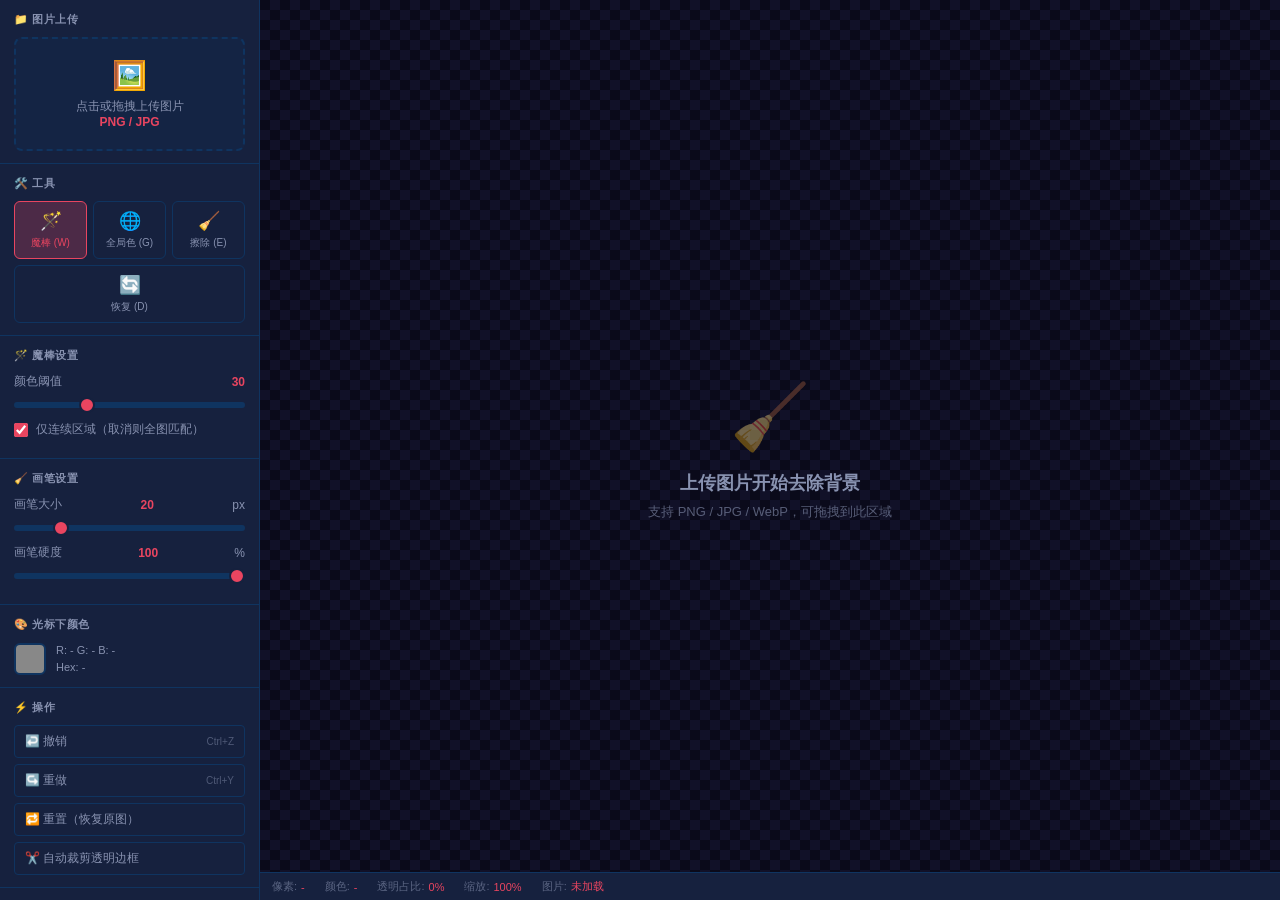
<file: tools/bg-remover-tool.html>
<!DOCTYPE html>
<html lang="zh-CN">
<head>
<meta charset="UTF-8">
<meta name="viewport" content="width=device-width, initial-scale=1.0">
<title>背景去除工具</title>
<style>
/* ========== 全局重置与深色主题 ========== */
*, *::before, *::after { margin: 0; padding: 0; box-sizing: border-box; }
html, body { width: 100%; height: 100%; overflow: hidden; font-family: -apple-system, BlinkMacSystemFont, 'Segoe UI', Roboto, sans-serif; background: #1a1a2e; color: #e0e0e0; font-size: 13px; user-select: none; }

/* ========== 主布局 ========== */
.app { display: flex; width: 100%; height: 100%; }

/* ========== 左侧工具栏 ========== */
.sidebar {
  width: 260px; min-width: 260px; height: 100%;
  background: #16213e; border-right: 1px solid #0f3460;
  display: flex; flex-direction: column; overflow-y: auto;
  scrollbar-width: thin; scrollbar-color: #0f3460 transparent;
}
.sidebar::-webkit-scrollbar { width: 4px; }
.sidebar::-webkit-scrollbar-thumb { background: #0f3460; border-radius: 2px; }

.sidebar-section { padding: 12px 14px; border-bottom: 1px solid #0f3460; }
.sidebar-section h3 {
  font-size: 11px; font-weight: 600; text-transform: uppercase;
  color: #8892b0; margin-bottom: 10px; letter-spacing: 0.5px;
}

/* 上传区域 */
.upload-area {
  border: 2px dashed #0f3460; border-radius: 8px; padding: 20px 12px;
  text-align: center; cursor: pointer; transition: all 0.2s;
  background: rgba(15, 52, 96, 0.2);
}
.upload-area:hover, .upload-area.drag-over {
  border-color: #e94560; background: rgba(233, 69, 96, 0.1);
}
.upload-area .icon { font-size: 28px; margin-bottom: 6px; }
.upload-area .text { font-size: 12px; color: #8892b0; }
.upload-area .text strong { color: #e94560; }
#fileInput { display: none; }

/* 工具模式按钮 */
.tool-buttons { display: flex; gap: 6px; flex-wrap: wrap; }
.tool-btn {
  flex: 1; min-width: 70px; padding: 8px 6px; border: 1px solid #0f3460;
  background: transparent; color: #8892b0; border-radius: 6px;
  cursor: pointer; font-size: 12px; text-align: center; transition: all 0.15s;
  display: flex; flex-direction: column; align-items: center; gap: 4px;
}
.tool-btn .icon { font-size: 18px; }
.tool-btn .label { font-size: 10px; }
.tool-btn:hover { border-color: #e94560; color: #e0e0e0; }
.tool-btn.active { border-color: #e94560; background: rgba(233, 69, 96, 0.25); color: #e94560; }

/* 滑块 */
.slider-group { margin-bottom: 10px; }
.slider-group label {
  display: flex; justify-content: space-between; align-items: center;
  font-size: 12px; color: #8892b0; margin-bottom: 6px;
}
.slider-group label .val { color: #e94560; font-weight: 600; }
.slider-group input[type="range"] {
  -webkit-appearance: none; width: 100%; height: 6px; border-radius: 3px;
  background: #0f3460; outline: none;
}
.slider-group input[type="range"]::-webkit-slider-thumb {
  -webkit-appearance: none; width: 16px; height: 16px; border-radius: 50%;
  background: #e94560; cursor: pointer; border: 2px solid #16213e;
}

/* 复选框 */
.checkbox-group {
  display: flex; align-items: center; gap: 8px; margin-bottom: 8px;
  font-size: 12px; color: #8892b0; cursor: pointer;
}
.checkbox-group input[type="checkbox"] {
  accent-color: #e94560; width: 14px; height: 14px; cursor: pointer;
}

/* 操作按钮 */
.action-buttons { display: flex; flex-direction: column; gap: 6px; }
.action-btn {
  width: 100%; padding: 7px 10px; border: 1px solid #0f3460;
  background: transparent; color: #8892b0; border-radius: 4px;
  cursor: pointer; font-size: 12px; text-align: left; transition: all 0.15s;
  display: flex; align-items: center; gap: 8px;
}
.action-btn:hover { border-color: #e94560; color: #e0e0e0; background: rgba(233, 69, 96, 0.1); }
.action-btn .shortcut { margin-left: auto; font-size: 10px; opacity: 0.5; }

/* 颜色预览 */
.color-preview {
  display: flex; align-items: center; gap: 10px; margin-top: 8px;
}
.color-swatch {
  width: 32px; height: 32px; border-radius: 6px; border: 2px solid #0f3460;
  background: #888; flex-shrink: 0;
}
.color-info { font-size: 11px; color: #8892b0; line-height: 1.5; }

/* 导出按钮 */
.export-btn {
  width: 100%; padding: 10px; border: none; border-radius: 6px;
  background: #e94560; color: #fff; font-size: 13px; font-weight: 600;
  cursor: pointer; transition: all 0.2s; letter-spacing: 0.3px;
}
.export-btn:hover { background: #d63651; transform: translateY(-1px); box-shadow: 0 4px 12px rgba(233, 69, 96, 0.3); }
.export-btn:disabled { opacity: 0.4; cursor: not-allowed; transform: none; box-shadow: none; }

/* 缩放控制 */
.zoom-controls { display: flex; align-items: center; gap: 6px; }
.zoom-display { flex: 1; text-align: center; font-size: 12px; color: #e94560; font-weight: 600; }
.zoom-btn {
  padding: 4px 10px; border: 1px solid #0f3460; background: transparent;
  color: #8892b0; border-radius: 4px; cursor: pointer; font-size: 11px; transition: all 0.15s;
}
.zoom-btn:hover { border-color: #e94560; color: #e0e0e0; }

/* ========== 中间画布区域 ========== */
.canvas-container {
  flex: 1; position: relative; overflow: hidden;
  background: #0a0a1a;
}
.canvas-container .checker-bg {
  position: absolute; top: 0; left: 0; right: 0; bottom: 0;
  background-image:
    linear-gradient(45deg, #111128 25%, transparent 25%),
    linear-gradient(-45deg, #111128 25%, transparent 25%),
    linear-gradient(45deg, transparent 75%, #111128 75%),
    linear-gradient(-45deg, transparent 75%, #111128 75%);
  background-size: 20px 20px;
  background-position: 0 0, 0 10px, 10px -10px, -10px 0px;
}
.canvas-wrapper {
  position: absolute; top: 0; left: 0;
  transform-origin: 0 0;
}
.canvas-wrapper canvas {
  position: absolute; top: 0; left: 0;
  image-rendering: pixelated;
}

/* 欢迎占位 */
.welcome-overlay {
  position: absolute; top: 0; left: 0; right: 0; bottom: 0;
  display: flex; flex-direction: column; align-items: center; justify-content: center;
  color: #8892b0; pointer-events: none; z-index: 10;
}
.welcome-overlay.hidden { display: none; }
.welcome-overlay .icon { font-size: 64px; margin-bottom: 16px; opacity: 0.4; }
.welcome-overlay .title { font-size: 18px; font-weight: 600; margin-bottom: 8px; }
.welcome-overlay .desc { font-size: 13px; opacity: 0.6; }

/* 光标 */
.canvas-container.tool-wand { cursor: url('data:image/svg+xml;utf8,<svg xmlns="http://www.w3.org/2000/svg" width="24" height="24"><path d="M3 21L10 14M10 14L8 12L12 8L14 10M10 14L12 12" stroke="%23e94560" stroke-width="2" fill="none"/><circle cx="18" cy="6" r="2" fill="%23ffcc00" stroke="%23e94560"/><line x1="18" y1="1" x2="18" y2="3" stroke="%23ffcc00" stroke-width="1.5"/><line x1="18" y1="9" x2="18" y2="11" stroke="%23ffcc00" stroke-width="1.5"/><line x1="13" y1="6" x2="15" y2="6" stroke="%23ffcc00" stroke-width="1.5"/><line x1="21" y1="6" x2="23" y2="6" stroke="%23ffcc00" stroke-width="1.5"/></svg>') 3 21, crosshair; }
.canvas-container.tool-wand-global { cursor: url('data:image/svg+xml;utf8,<svg xmlns="http://www.w3.org/2000/svg" width="24" height="24"><path d="M3 21L10 14M10 14L8 12L12 8L14 10M10 14L12 12" stroke="%2364b5f6" stroke-width="2" fill="none"/><circle cx="18" cy="6" r="3" fill="none" stroke="%2364b5f6" stroke-width="1.5"/><circle cx="18" cy="6" r="1" fill="%2364b5f6"/></svg>') 3 21, crosshair; }
.canvas-container.tool-eraser { cursor: url('data:image/svg+xml;utf8,<svg xmlns="http://www.w3.org/2000/svg" width="24" height="24"><rect x="4" y="4" width="16" height="16" rx="3" fill="rgba(233,69,96,0.3)" stroke="%23e94560" stroke-width="2"/></svg>') 12 12, crosshair; }
.canvas-container.tool-restore { cursor: url('data:image/svg+xml;utf8,<svg xmlns="http://www.w3.org/2000/svg" width="24" height="24"><rect x="4" y="4" width="16" height="16" rx="3" fill="rgba(100,200,100,0.3)" stroke="%2366bb6a" stroke-width="2"/></svg>') 12 12, crosshair; }
.canvas-container.tool-panning { cursor: grab; }
.canvas-container.tool-panning:active { cursor: grabbing; }

/* ========== 底部状态栏 ========== */
.status-bar {
  position: absolute; bottom: 0; left: 260px; right: 0; height: 28px;
  background: #16213e; border-top: 1px solid #0f3460;
  display: flex; align-items: center; padding: 0 12px; gap: 20px;
  font-size: 11px; color: #8892b0; z-index: 100;
}
.status-item { display: flex; align-items: center; gap: 4px; white-space: nowrap; }
.status-item .label { opacity: 0.6; }
.status-item .value { color: #e94560; font-weight: 500; }

/* ========== 弹窗 ========== */
.modal-overlay {
  position: fixed; top: 0; left: 0; right: 0; bottom: 0;
  background: rgba(0, 0, 0, 0.7); display: flex; align-items: center; justify-content: center;
  z-index: 1000; opacity: 0; pointer-events: none; transition: opacity 0.2s;
}
.modal-overlay.visible { opacity: 1; pointer-events: auto; }
.modal {
  background: #16213e; border: 1px solid #0f3460; border-radius: 12px;
  padding: 24px; min-width: 400px; max-width: 600px; max-height: 80vh;
  overflow-y: auto; box-shadow: 0 20px 60px rgba(0, 0, 0, 0.5);
}
.modal h2 { font-size: 16px; margin-bottom: 16px; color: #e0e0e0; }
.modal-preview {
  background: #0a0a1a; border-radius: 8px; padding: 16px; margin-bottom: 16px;
  display: flex; align-items: center; justify-content: center; min-height: 150px;
  background-image:
    linear-gradient(45deg, #1a1a2e 25%, transparent 25%),
    linear-gradient(-45deg, #1a1a2e 25%, transparent 25%),
    linear-gradient(45deg, transparent 75%, #1a1a2e 75%),
    linear-gradient(-45deg, transparent 75%, #1a1a2e 75%);
  background-size: 12px 12px;
  background-position: 0 0, 0 6px, 6px -6px, -6px 0px;
}
.modal-preview img { max-width: 100%; max-height: 300px; image-rendering: pixelated; }
.modal-info { font-size: 12px; color: #8892b0; margin-bottom: 16px; }
.modal-input-group { margin-bottom: 16px; }
.modal-input-group label { display: block; font-size: 12px; color: #8892b0; margin-bottom: 6px; }
.modal-input-group input {
  width: 100%; padding: 8px 12px; background: #0a0a1a; border: 1px solid #0f3460;
  border-radius: 6px; color: #e0e0e0; font-size: 13px; outline: none;
}
.modal-input-group input:focus { border-color: #e94560; }
.modal-actions { display: flex; gap: 10px; justify-content: flex-end; }
.modal-actions button {
  padding: 8px 20px; border-radius: 6px; font-size: 13px; cursor: pointer;
  border: 1px solid #0f3460; transition: all 0.15s;
}
.btn-cancel { background: transparent; color: #8892b0; }
.btn-cancel:hover { border-color: #8892b0; color: #e0e0e0; }
.btn-download { background: #e94560; color: #fff; border-color: #e94560; font-weight: 600; }
.btn-download:hover { background: #d63651; }

/* 提示 */
.tips {
  padding: 8px 10px; font-size: 10px; color: #555a77; line-height: 1.6;
  border-top: 1px solid #0f3460; margin-top: auto;
}
.tips kbd {
  display: inline-block; padding: 1px 4px; background: #0f3460;
  border-radius: 3px; font-size: 9px; color: #8892b0; font-family: inherit;
}

/* 已移除区域蚂蚁线动画 */
@keyframes marching-ants {
  from { stroke-dashoffset: 0; }
  to { stroke-dashoffset: 16; }
}

/* 进度指示 */
.processing-overlay {
  position: absolute; top: 0; left: 0; right: 0; bottom: 0;
  background: rgba(0, 0, 0, 0.5); display: flex; align-items: center; justify-content: center;
  z-index: 50; opacity: 0; pointer-events: none; transition: opacity 0.2s;
}
.processing-overlay.visible { opacity: 1; pointer-events: auto; }
.processing-text { color: #e94560; font-size: 16px; font-weight: 600; }
</style>
</head>
<body>

<div class="app">
  <!-- 左侧工具栏 -->
  <div class="sidebar">
    <!-- 上传 -->
    <div class="sidebar-section">
      <h3>📁 图片上传</h3>
      <div class="upload-area" id="uploadArea">
        <div class="icon">🖼️</div>
        <div class="text">点击或拖拽上传图片<br><strong>PNG / JPG</strong></div>
      </div>
      <input type="file" id="fileInput" accept="image/png,image/jpeg,image/webp">
    </div>

    <!-- 工具模式 -->
    <div class="sidebar-section">
      <h3>🛠️ 工具</h3>
      <div class="tool-buttons">
        <button class="tool-btn active" data-tool="wand" id="wandBtn">
          <span class="icon">🪄</span>
          <span class="label">魔棒 (W)</span>
        </button>
        <button class="tool-btn" data-tool="wand-global" id="wandGlobalBtn">
          <span class="icon">🌐</span>
          <span class="label">全局色 (G)</span>
        </button>
        <button class="tool-btn" data-tool="eraser" id="eraserBtn">
          <span class="icon">🧹</span>
          <span class="label">擦除 (E)</span>
        </button>
        <button class="tool-btn" data-tool="restore" id="restoreBtn">
          <span class="icon">🔄</span>
          <span class="label">恢复 (D)</span>
        </button>
      </div>
    </div>

    <!-- 魔棒设置 -->
    <div class="sidebar-section" id="wandSettings">
      <h3>🪄 魔棒设置</h3>
      <div class="slider-group">
        <label>颜色阈值 <span class="val" id="thresholdVal">30</span></label>
        <input type="range" id="thresholdSlider" min="0" max="100" value="30">
      </div>
      <div class="checkbox-group">
        <input type="checkbox" id="contiguousCheck" checked>
        <label for="contiguousCheck">仅连续区域（取消则全图匹配）</label>
      </div>
    </div>

    <!-- 擦除设置 -->
    <div class="sidebar-section" id="eraserSettings">
      <h3>🧹 画笔设置</h3>
      <div class="slider-group">
        <label>画笔大小 <span class="val" id="brushSizeVal">20</span>px</label>
        <input type="range" id="brushSizeSlider" min="2" max="100" value="20">
      </div>
      <div class="slider-group">
        <label>画笔硬度 <span class="val" id="brushHardnessVal">100</span>%</label>
        <input type="range" id="brushHardnessSlider" min="0" max="100" value="100">
      </div>
    </div>

    <!-- 当前颜色 -->
    <div class="sidebar-section">
      <h3>🎨 光标下颜色</h3>
      <div class="color-preview">
        <div class="color-swatch" id="colorSwatch"></div>
        <div class="color-info" id="colorInfo">R: - G: - B: -<br>Hex: -</div>
      </div>
    </div>

    <!-- 操作 -->
    <div class="sidebar-section">
      <h3>⚡ 操作</h3>
      <div class="action-buttons">
        <button class="action-btn" id="undoBtn">↩️ 撤销 <span class="shortcut">Ctrl+Z</span></button>
        <button class="action-btn" id="redoBtn">↪️ 重做 <span class="shortcut">Ctrl+Y</span></button>
        <button class="action-btn" id="resetBtn">🔁 重置（恢复原图）</button>
        <button class="action-btn" id="autoTrimBtn">✂️ 自动裁剪透明边框</button>
      </div>
    </div>

    <!-- 缩放 -->
    <div class="sidebar-section">
      <h3>🔍 缩放</h3>
      <div class="zoom-controls">
        <button class="zoom-btn" id="zoomFitBtn">适应</button>
        <span class="zoom-display" id="zoomDisplay">100%</span>
        <button class="zoom-btn" id="zoom100Btn">100%</button>
      </div>
    </div>

    <!-- 导出 -->
    <div class="sidebar-section">
      <h3>💾 导出</h3>
      <button class="export-btn" id="exportBtn" disabled>导出透明 PNG</button>
    </div>

    <!-- 提示 -->
    <div class="tips">
      <kbd>W</kbd> 魔棒 &nbsp; <kbd>G</kbd> 全局色 &nbsp; <kbd>E</kbd> 擦除 &nbsp; <kbd>D</kbd> 恢复<br>
      <kbd>空格</kbd>+拖拽 平移 &nbsp; <kbd>滚轮</kbd> 缩放<br>
      <kbd>Ctrl+Z</kbd> 撤销 &nbsp; <kbd>Ctrl+Y</kbd> 重做<br>
      <kbd>[</kbd> / <kbd>]</kbd> 调整画笔大小<br>
      <kbd>Esc</kbd> 关闭弹窗
    </div>
  </div>

  <!-- 画布区域 -->
  <div class="canvas-container tool-wand" id="canvasContainer">
    <div class="checker-bg"></div>
    <div class="canvas-wrapper" id="canvasWrapper">
      <!-- 底层：棋盘格透明背景 -->
      <canvas id="canvasChecker"></canvas>
      <!-- 中层：编辑后的图片 -->
      <canvas id="canvasMain"></canvas>
      <!-- 顶层：交互叠加（画笔预览等） -->
      <canvas id="canvasOverlay"></canvas>
    </div>
    <div class="welcome-overlay" id="welcomeOverlay">
      <div class="icon">🧹</div>
      <div class="title">上传图片开始去除背景</div>
      <div class="desc">支持 PNG / JPG / WebP，可拖拽到此区域</div>
    </div>
    <div class="processing-overlay" id="processingOverlay">
      <div class="processing-text">⏳ 处理中...</div>
    </div>
  </div>
</div>

<!-- 底部状态栏 -->
<div class="status-bar" id="statusBar">
  <div class="status-item"><span class="label">像素:</span> <span class="value" id="statusPixel">-</span></div>
  <div class="status-item"><span class="label">颜色:</span> <span class="value" id="statusColor">-</span></div>
  <div class="status-item"><span class="label">透明占比:</span> <span class="value" id="statusTransparent">0%</span></div>
  <div class="status-item"><span class="label">缩放:</span> <span class="value" id="statusZoom">100%</span></div>
  <div class="status-item"><span class="label">图片:</span> <span class="value" id="statusImage">未加载</span></div>
</div>

<!-- 导出弹窗 -->
<div class="modal-overlay" id="modalOverlay">
  <div class="modal">
    <h2>📦 导出预览</h2>
    <div class="modal-preview" id="modalPreview"></div>
    <div class="modal-info" id="modalInfo"></div>
    <div class="modal-input-group">
      <label>文件名</label>
      <input type="text" id="exportFilename" value="nobg_1.png">
    </div>
    <div class="checkbox-group" style="margin-bottom:12px;">
      <input type="checkbox" id="autoTrimExport" checked>
      <label for="autoTrimExport">导出时自动裁剪透明边框</label>
    </div>
    <div class="modal-actions">
      <button class="btn-cancel" id="modalCancelBtn">取消</button>
      <button class="btn-download" id="modalDownloadBtn">⬇️ 下载 PNG</button>
    </div>
  </div>
</div>

<script>
// ========== 应用状态 ==========
const state = {
  // 图片数据
  image: null,
  imageWidth: 0,
  imageHeight: 0,
  originalImageData: null, // 原始像素数据（不可修改的副本）
  currentImageData: null,  // 当前编辑中的像素数据

  // 视图
  zoom: 1,
  panX: 0,
  panY: 0,

  // 工具
  tool: 'wand', // 'wand' | 'wand-global' | 'eraser' | 'restore'
  threshold: 30,
  contiguous: true,
  brushSize: 20,
  brushHardness: 100,

  // 操作状态
  isPainting: false,
  isPanning: false,
  spaceDown: false,

  // 撤销/重做
  undoStack: [],
  redoStack: [],
  maxUndo: 30,

  // 导出
  exportCount: 1,
  exportBlob: null,
};

// ========== DOM 引用 ==========
const $ = id => document.getElementById(id);
const canvasContainer = $('canvasContainer');
const canvasWrapper = $('canvasWrapper');
const canvasChecker = $('canvasChecker');
const canvasMain = $('canvasMain');
const canvasOverlay = $('canvasOverlay');
const ctxChecker = canvasChecker.getContext('2d');
const ctxMain = canvasMain.getContext('2d');
const ctxOverlay = canvasOverlay.getContext('2d');

// ========== 工具函数 ==========
function clamp(v, min, max) { return Math.max(min, Math.min(max, v)); }

function screenToImage(sx, sy) {
  const rect = canvasContainer.getBoundingClientRect();
  const x = (sx - rect.left - state.panX) / state.zoom;
  const y = (sy - rect.top - state.panY) / state.zoom;
  return { x: Math.floor(x), y: Math.floor(y) };
}

function getPixel(data, x, y, w) {
  const i = (y * w + x) * 4;
  return { r: data[i], g: data[i + 1], b: data[i + 2], a: data[i + 3] };
}

function setPixelAlpha(data, x, y, w, alpha) {
  const i = (y * w + x) * 4;
  data[i + 3] = alpha;
}

function colorDistance(c1, c2) {
  const dr = c1.r - c2.r;
  const dg = c1.g - c2.g;
  const db = c1.b - c2.b;
  return Math.sqrt(dr * dr + dg * dg + db * db);
}

// ========== 图片上传 ==========
function setupUpload() {
  const uploadArea = $('uploadArea');
  const fileInput = $('fileInput');
  uploadArea.addEventListener('click', () => fileInput.click());
  fileInput.addEventListener('change', e => { if (e.target.files[0]) loadImage(e.target.files[0]); });

  uploadArea.addEventListener('dragover', e => { e.preventDefault(); uploadArea.classList.add('drag-over'); });
  uploadArea.addEventListener('dragleave', () => uploadArea.classList.remove('drag-over'));
  uploadArea.addEventListener('drop', e => { e.preventDefault(); uploadArea.classList.remove('drag-over'); if (e.dataTransfer.files[0]) loadImage(e.dataTransfer.files[0]); });

  canvasContainer.addEventListener('dragover', e => e.preventDefault());
  canvasContainer.addEventListener('drop', e => { e.preventDefault(); if (e.dataTransfer.files[0]) loadImage(e.dataTransfer.files[0]); });
}

function loadImage(file) {
  const reader = new FileReader();
  reader.onload = e => {
    const img = new Image();
    img.onload = () => {
      state.image = img;
      state.imageWidth = img.width;
      state.imageHeight = img.height;
      state.undoStack = [];
      state.redoStack = [];

      initCanvases();

      // 获取原始像素数据
      ctxMain.drawImage(img, 0, 0);
      state.originalImageData = ctxMain.getImageData(0, 0, img.width, img.height);
      state.currentImageData = ctxMain.getImageData(0, 0, img.width, img.height);

      zoomToFit();
      renderAll();

      $('welcomeOverlay').classList.add('hidden');
      $('exportBtn').disabled = false;
      $('statusImage').textContent = `${img.width}×${img.height}`;
      updateTransparentPercent();
    };
    img.src = e.target.result;
  };
  reader.readAsDataURL(file);
}

// ========== Canvas 初始化 ==========
function initCanvases() {
  const w = state.imageWidth, h = state.imageHeight;
  [canvasChecker, canvasMain, canvasOverlay].forEach(c => {
    c.width = w; c.height = h;
    c.style.width = w + 'px'; c.style.height = h + 'px';
  });
  canvasWrapper.style.width = w + 'px';
  canvasWrapper.style.height = h + 'px';

  // 绘制棋盘格背景
  drawCheckerboard();
}

function drawCheckerboard() {
  const w = state.imageWidth, h = state.imageHeight;
  const size = 8;
  ctxChecker.clearRect(0, 0, w, h);
  for (let y = 0; y < h; y += size) {
    for (let x = 0; x < w; x += size) {
      const isLight = ((x / size) + (y / size)) % 2 === 0;
      ctxChecker.fillStyle = isLight ? '#3a3a4a' : '#2a2a3a';
      ctxChecker.fillRect(x, y, size, size);
    }
  }
}

// ========== 渲染 ==========
function renderMain() {
  if (!state.currentImageData) return;
  ctxMain.putImageData(state.currentImageData, 0, 0);
}

function renderAll() {
  renderMain();
  applyTransform();
}

function applyTransform() {
  canvasWrapper.style.transform = `translate(${state.panX}px, ${state.panY}px) scale(${state.zoom})`;
  const pct = Math.round(state.zoom * 100) + '%';
  $('zoomDisplay').textContent = pct;
  $('statusZoom').textContent = pct;
}

// ========== 缩放 ==========
function zoomToFit() {
  if (!state.image) return;
  const rect = canvasContainer.getBoundingClientRect();
  const sx = (rect.width - 40) / state.imageWidth;
  const sy = (rect.height - 68) / state.imageHeight; // 留状态栏空间
  state.zoom = Math.min(sx, sy, 1);
  state.panX = (rect.width - state.imageWidth * state.zoom) / 2;
  state.panY = (rect.height - 28 - state.imageHeight * state.zoom) / 2;
  applyTransform();
}

function zoomTo100() {
  if (!state.image) return;
  const rect = canvasContainer.getBoundingClientRect();
  state.zoom = 1;
  state.panX = (rect.width - state.imageWidth) / 2;
  state.panY = (rect.height - 28 - state.imageHeight) / 2;
  applyTransform();
}

function zoomAt(cx, cy, delta) {
  const oldZoom = state.zoom;
  const factor = delta > 0 ? 0.9 : 1.1;
  state.zoom = clamp(state.zoom * factor, 0.05, 30);
  const rect = canvasContainer.getBoundingClientRect();
  const mx = cx - rect.left, my = cy - rect.top;
  state.panX = mx - (mx - state.panX) * (state.zoom / oldZoom);
  state.panY = my - (my - state.panY) * (state.zoom / oldZoom);
  applyTransform();
}

// ========== 撤销/重做 ==========
function pushUndo() {
  // 保存当前像素数据快照
  const snapshot = new Uint8ClampedArray(state.currentImageData.data);
  state.undoStack.push(snapshot);
  if (state.undoStack.length > state.maxUndo) state.undoStack.shift();
  state.redoStack = [];
}

function undo() {
  if (state.undoStack.length === 0) return;
  const current = new Uint8ClampedArray(state.currentImageData.data);
  state.redoStack.push(current);
  const prev = state.undoStack.pop();
  state.currentImageData.data.set(prev);
  renderMain();
  updateTransparentPercent();
}

function redo() {
  if (state.redoStack.length === 0) return;
  const current = new Uint8ClampedArray(state.currentImageData.data);
  state.undoStack.push(current);
  const next = state.redoStack.pop();
  state.currentImageData.data.set(next);
  renderMain();
  updateTransparentPercent();
}

function resetImage() {
  if (!state.originalImageData) return;
  pushUndo();
  state.currentImageData.data.set(state.originalImageData.data);
  renderMain();
  updateTransparentPercent();
}

// ========== 魔棒工具 - Flood Fill ==========
function wandFloodFill(startX, startY) {
  const w = state.imageWidth, h = state.imageHeight;
  const data = state.currentImageData.data;
  const threshold = state.threshold * 2.55; // 0-100 -> 0-255范围

  const targetColor = getPixel(data, startX, startY, w);

  // 如果点击的像素已经是透明的，跳过
  if (targetColor.a === 0) return;

  pushUndo();

  const visited = new Uint8Array(w * h);
  const stack = [startX + startY * w];
  visited[startX + startY * w] = 1;
  let count = 0;

  while (stack.length > 0) {
    const idx = stack.pop();
    const x = idx % w;
    const y = (idx - x) / w;

    // 设为透明
    setPixelAlpha(data, x, y, w, 0);
    count++;

    // 四方向扩展
    const neighbors = [
      x > 0     ? idx - 1 : -1,
      x < w - 1 ? idx + 1 : -1,
      y > 0     ? idx - w : -1,
      y < h - 1 ? idx + w : -1,
    ];

    for (const nIdx of neighbors) {
      if (nIdx < 0 || visited[nIdx]) continue;
      visited[nIdx] = 1;
      const nx = nIdx % w;
      const ny = (nIdx - nx) / w;
      const nc = getPixel(data, nx, ny, w);
      if (nc.a === 0) continue; // 已透明
      if (colorDistance(targetColor, nc) <= threshold) {
        stack.push(nIdx);
      }
    }
  }

  renderMain();
  updateTransparentPercent();
}

// ========== 魔棒工具 - 全局颜色匹配 ==========
function wandGlobal(startX, startY) {
  const w = state.imageWidth, h = state.imageHeight;
  const data = state.currentImageData.data;
  const threshold = state.threshold * 2.55;
  const targetColor = getPixel(data, startX, startY, w);

  if (targetColor.a === 0) return;

  pushUndo();
  showProcessing(true);

  // 用 setTimeout 让 UI 有时间更新
  setTimeout(() => {
    let count = 0;
    for (let y = 0; y < h; y++) {
      for (let x = 0; x < w; x++) {
        const c = getPixel(data, x, y, w);
        if (c.a === 0) continue;
        if (colorDistance(targetColor, c) <= threshold) {
          setPixelAlpha(data, x, y, w, 0);
          count++;
        }
      }
    }

    renderMain();
    updateTransparentPercent();
    showProcessing(false);
  }, 10);
}

// ========== 擦除/恢复画笔 ==========
function brushStroke(imgX, imgY, erase) {
  const w = state.imageWidth, h = state.imageHeight;
  const data = state.currentImageData.data;
  const origData = state.originalImageData.data;
  const radius = state.brushSize / 2;
  const hardness = state.brushHardness / 100;

  const x0 = Math.max(0, Math.floor(imgX - radius));
  const y0 = Math.max(0, Math.floor(imgY - radius));
  const x1 = Math.min(w - 1, Math.ceil(imgX + radius));
  const y1 = Math.min(h - 1, Math.ceil(imgY + radius));

  for (let y = y0; y <= y1; y++) {
    for (let x = x0; x <= x1; x++) {
      const dist = Math.sqrt((x - imgX) ** 2 + (y - imgY) ** 2);
      if (dist > radius) continue;

      // 硬度影响边缘羽化
      let strength = 1;
      if (hardness < 1) {
        const edge = radius * hardness;
        if (dist > edge) {
          strength = 1 - (dist - edge) / (radius - edge);
        }
      }

      const i = (y * w + x) * 4;
      if (erase) {
        // 擦除：将alpha降低
        data[i + 3] = Math.max(0, data[i + 3] - Math.round(255 * strength));
      } else {
        // 恢复：从原始数据恢复alpha
        const origAlpha = origData[i + 3];
        data[i + 3] = Math.min(origAlpha, data[i + 3] + Math.round(origAlpha * strength));
        // 也恢复RGB
        data[i]     = origData[i];
        data[i + 1] = origData[i + 1];
        data[i + 2] = origData[i + 2];
      }
    }
  }
}

// ========== 画笔预览光标 ==========
function drawBrushCursor(imgX, imgY) {
  ctxOverlay.clearRect(0, 0, state.imageWidth, state.imageHeight);
  if (!state.image) return;

  const radius = state.brushSize / 2;
  ctxOverlay.beginPath();
  ctxOverlay.arc(imgX, imgY, radius, 0, Math.PI * 2);
  const isRestore = state.tool === 'restore';
  ctxOverlay.strokeStyle = isRestore ? 'rgba(100, 200, 100, 0.7)' : 'rgba(233, 69, 96, 0.7)';
  ctxOverlay.lineWidth = 1.5 / state.zoom;
  ctxOverlay.stroke();

  // 中心点
  ctxOverlay.beginPath();
  ctxOverlay.arc(imgX, imgY, 1.5 / state.zoom, 0, Math.PI * 2);
  ctxOverlay.fillStyle = isRestore ? 'rgba(100, 200, 100, 0.9)' : 'rgba(233, 69, 96, 0.9)';
  ctxOverlay.fill();
}

// ========== 透明占比 ==========
function updateTransparentPercent() {
  if (!state.currentImageData) return;
  const data = state.currentImageData.data;
  const total = state.imageWidth * state.imageHeight;
  let transparent = 0;
  for (let i = 3; i < data.length; i += 4) {
    if (data[i] === 0) transparent++;
  }
  $('statusTransparent').textContent = (transparent / total * 100).toFixed(1) + '%';
}

// ========== 自动裁剪 ==========
function autoTrim(imageData) {
  const w = imageData.width, h = imageData.height;
  const data = imageData.data;
  let top = h, left = w, bottom = 0, right = 0;

  for (let y = 0; y < h; y++) {
    for (let x = 0; x < w; x++) {
      if (data[(y * w + x) * 4 + 3] > 0) {
        if (y < top) top = y;
        if (y > bottom) bottom = y;
        if (x < left) left = x;
        if (x > right) right = x;
      }
    }
  }

  if (top > bottom || left > right) return null; // 全透明

  const tw = right - left + 1;
  const th = bottom - top + 1;
  const trimmed = new ImageData(tw, th);
  for (let y = 0; y < th; y++) {
    for (let x = 0; x < tw; x++) {
      const si = ((top + y) * w + (left + x)) * 4;
      const di = (y * tw + x) * 4;
      trimmed.data[di]     = data[si];
      trimmed.data[di + 1] = data[si + 1];
      trimmed.data[di + 2] = data[si + 2];
      trimmed.data[di + 3] = data[si + 3];
    }
  }
  return trimmed;
}

function doAutoTrim() {
  if (!state.currentImageData) return;
  const trimmed = autoTrim(state.currentImageData);
  if (!trimmed) { alert('图片全部透明，无法裁剪'); return; }
  if (trimmed.width === state.imageWidth && trimmed.height === state.imageHeight) {
    alert('无需裁剪，没有多余的透明边框');
    return;
  }

  pushUndo();
  state.imageWidth = trimmed.width;
  state.imageHeight = trimmed.height;
  state.currentImageData = trimmed;

  // 也更新原始数据引用（裁剪后不可恢复到裁剪前的大小，但可撤销）
  state.originalImageData = new ImageData(
    new Uint8ClampedArray(trimmed.data),
    trimmed.width, trimmed.height
  );

  initCanvases();
  zoomToFit();
  renderAll();
  updateTransparentPercent();
  $('statusImage').textContent = `${trimmed.width}×${trimmed.height}`;
}

// ========== 导出 ==========
function doExport() {
  if (!state.currentImageData) return;

  const doTrim = $('autoTrimExport').checked;
  let exportData = state.currentImageData;

  if (doTrim) {
    const trimmed = autoTrim(state.currentImageData);
    if (!trimmed) { alert('图片全部透明，无法导出'); return; }
    exportData = trimmed;
  }

  const offCanvas = document.createElement('canvas');
  offCanvas.width = exportData.width;
  offCanvas.height = exportData.height;
  const offCtx = offCanvas.getContext('2d');
  offCtx.putImageData(exportData, 0, 0);

  offCanvas.toBlob(blob => {
    state.exportBlob = blob;
    const url = URL.createObjectURL(blob);

    const preview = $('modalPreview');
    preview.innerHTML = '';
    const img = document.createElement('img');
    img.src = url;
    preview.appendChild(img);

    $('modalInfo').textContent = `尺寸: ${exportData.width}×${exportData.height} 像素 | 文件大小: ${(blob.size / 1024).toFixed(1)} KB`;
    $('exportFilename').value = `nobg_${state.exportCount}.png`;
    $('modalOverlay').classList.add('visible');
  }, 'image/png');
}

function downloadExport() {
  if (!state.exportBlob) return;
  const filename = $('exportFilename').value || `nobg_${state.exportCount}.png`;
  const url = URL.createObjectURL(state.exportBlob);
  const a = document.createElement('a');
  a.href = url; a.download = filename;
  document.body.appendChild(a); a.click(); document.body.removeChild(a);
  URL.revokeObjectURL(url);
  state.exportCount++;
  closeModal();
}

function closeModal() {
  $('modalOverlay').classList.remove('visible');
  state.exportBlob = null;
}

function showProcessing(show) {
  $('processingOverlay').classList.toggle('visible', show);
}

// ========== 工具切换 ==========
function setTool(tool) {
  state.tool = tool;
  document.querySelectorAll('.tool-btn').forEach(btn => {
    btn.classList.toggle('active', btn.dataset.tool === tool);
  });
  canvasContainer.className = 'canvas-container tool-' + tool;
  if (state.spaceDown) canvasContainer.className = 'canvas-container tool-panning';

  ctxOverlay.clearRect(0, 0, state.imageWidth, state.imageHeight);
}

// ========== 交互事件 ==========
function setupInteraction() {
  let lastBrushPos = null;

  canvasContainer.addEventListener('mousedown', e => {
    if (!state.image) return;

    // 平移
    if (state.spaceDown || e.button === 1) {
      state.isPanning = true;
      state._panStartX = e.clientX - state.panX;
      state._panStartY = e.clientY - state.panY;
      canvasContainer.className = 'canvas-container tool-panning';
      e.preventDefault();
      return;
    }

    if (e.button !== 0) return;

    const { x, y } = screenToImage(e.clientX, e.clientY);
    if (x < 0 || x >= state.imageWidth || y < 0 || y >= state.imageHeight) return;

    if (state.tool === 'wand') {
      if (state.contiguous) {
        wandFloodFill(x, y);
      } else {
        wandGlobal(x, y);
      }
    } else if (state.tool === 'wand-global') {
      wandGlobal(x, y);
    } else if (state.tool === 'eraser' || state.tool === 'restore') {
      state.isPainting = true;
      pushUndo();
      brushStroke(x, y, state.tool === 'eraser');
      lastBrushPos = { x, y };
      renderMain();
    }
  });

  canvasContainer.addEventListener('mousemove', e => {
    if (!state.image) return;

    const { x, y } = screenToImage(e.clientX, e.clientY);
    const inBounds = x >= 0 && x < state.imageWidth && y >= 0 && y < state.imageHeight;

    // 状态栏
    $('statusPixel').textContent = inBounds ? `${x}, ${y}` : '-';
    if (inBounds && state.currentImageData) {
      const c = getPixel(state.currentImageData.data, x, y, state.imageWidth);
      const hex = '#' + [c.r, c.g, c.b].map(v => v.toString(16).padStart(2, '0')).join('');
      $('statusColor').textContent = `${hex} (a:${c.a})`;
      $('colorSwatch').style.background = c.a > 0 ? `rgba(${c.r},${c.g},${c.b},${c.a / 255})` : 'transparent';
      $('colorInfo').innerHTML = `R: ${c.r} G: ${c.g} B: ${c.b}<br>A: ${c.a} | ${hex}`;
    }

    // 平移
    if (state.isPanning) {
      state.panX = e.clientX - state._panStartX;
      state.panY = e.clientY - state._panStartY;
      applyTransform();
      return;
    }

    // 画笔预览
    if ((state.tool === 'eraser' || state.tool === 'restore') && inBounds) {
      drawBrushCursor(x, y);
    }

    // 画笔绘制
    if (state.isPainting && (state.tool === 'eraser' || state.tool === 'restore') && inBounds) {
      const isErase = state.tool === 'eraser';
      // Bresenham 连线避免间断
      if (lastBrushPos) {
        const dx = x - lastBrushPos.x, dy = y - lastBrushPos.y;
        const dist = Math.sqrt(dx * dx + dy * dy);
        const step = Math.max(1, state.brushSize / 4);
        const steps = Math.ceil(dist / step);
        for (let i = 1; i <= steps; i++) {
          const t = i / steps;
          const ix = Math.round(lastBrushPos.x + dx * t);
          const iy = Math.round(lastBrushPos.y + dy * t);
          brushStroke(ix, iy, isErase);
        }
      }
      brushStroke(x, y, isErase);
      lastBrushPos = { x, y };
      renderMain();
    }
  });

  function endPaint() {
    if (state.isPanning) {
      state.isPanning = false;
      setTool(state.tool); // 恢复光标
      return;
    }
    if (state.isPainting) {
      state.isPainting = false;
      lastBrushPos = null;
      updateTransparentPercent();
    }
  }

  window.addEventListener('mouseup', endPaint);

  // 滚轮缩放
  canvasContainer.addEventListener('wheel', e => {
    e.preventDefault();
    zoomAt(e.clientX, e.clientY, e.deltaY);
  }, { passive: false });

  // 右键菜单
  canvasContainer.addEventListener('contextmenu', e => e.preventDefault());

  // 鼠标离开画布时清除画笔预览
  canvasContainer.addEventListener('mouseleave', () => {
    ctxOverlay.clearRect(0, 0, state.imageWidth, state.imageHeight);
  });
}

// ========== 键盘快捷键 ==========
function setupKeyboard() {
  window.addEventListener('keydown', e => {
    if (e.ctrlKey && e.key === 'z') { e.preventDefault(); undo(); return; }
    if (e.ctrlKey && (e.key === 'y' || (e.shiftKey && e.key === 'Z'))) { e.preventDefault(); redo(); return; }
    if (e.code === 'Space' && !e.repeat) { e.preventDefault(); state.spaceDown = true; canvasContainer.className = 'canvas-container tool-panning'; return; }
    if (e.key === 'Escape') { closeModal(); return; }

    if (e.ctrlKey || e.altKey) return;
    switch (e.key.toLowerCase()) {
      case 'w': setTool('wand'); break;
      case 'g': setTool('wand-global'); break;
      case 'e': setTool('eraser'); break;
      case 'd': setTool('restore'); break;
      case '[':
        state.brushSize = clamp(state.brushSize - 4, 2, 100);
        $('brushSizeSlider').value = state.brushSize;
        $('brushSizeVal').textContent = state.brushSize;
        break;
      case ']':
        state.brushSize = clamp(state.brushSize + 4, 2, 100);
        $('brushSizeSlider').value = state.brushSize;
        $('brushSizeVal').textContent = state.brushSize;
        break;
    }
  });

  window.addEventListener('keyup', e => {
    if (e.code === 'Space') {
      state.spaceDown = false;
      setTool(state.tool);
    }
  });
}

// ========== 按钮绑定 ==========
function setupButtons() {
  // 工具按钮
  document.querySelectorAll('.tool-btn').forEach(btn => {
    btn.addEventListener('click', () => setTool(btn.dataset.tool));
  });

  // 阈值滑块
  $('thresholdSlider').addEventListener('input', e => {
    state.threshold = parseInt(e.target.value);
    $('thresholdVal').textContent = state.threshold;
  });

  // 连续复选框
  $('contiguousCheck').addEventListener('change', e => {
    state.contiguous = e.target.checked;
  });

  // 画笔大小
  $('brushSizeSlider').addEventListener('input', e => {
    state.brushSize = parseInt(e.target.value);
    $('brushSizeVal').textContent = state.brushSize;
  });

  // 画笔硬度
  $('brushHardnessSlider').addEventListener('input', e => {
    state.brushHardness = parseInt(e.target.value);
    $('brushHardnessVal').textContent = state.brushHardness;
  });

  // 操作
  $('undoBtn').addEventListener('click', undo);
  $('redoBtn').addEventListener('click', redo);
  $('resetBtn').addEventListener('click', resetImage);
  $('autoTrimBtn').addEventListener('click', doAutoTrim);

  // 缩放
  $('zoomFitBtn').addEventListener('click', zoomToFit);
  $('zoom100Btn').addEventListener('click', zoomTo100);

  // 导出
  $('exportBtn').addEventListener('click', doExport);
  $('modalCancelBtn').addEventListener('click', closeModal);
  $('modalDownloadBtn').addEventListener('click', downloadExport);
  $('modalOverlay').addEventListener('click', e => { if (e.target === $('modalOverlay')) closeModal(); });
}

// ========== 初始化 ==========
function init() {
  setupUpload();
  setupInteraction();
  setupKeyboard();
  setupButtons();
}

init();
</script>
</body>
</html>
</file>
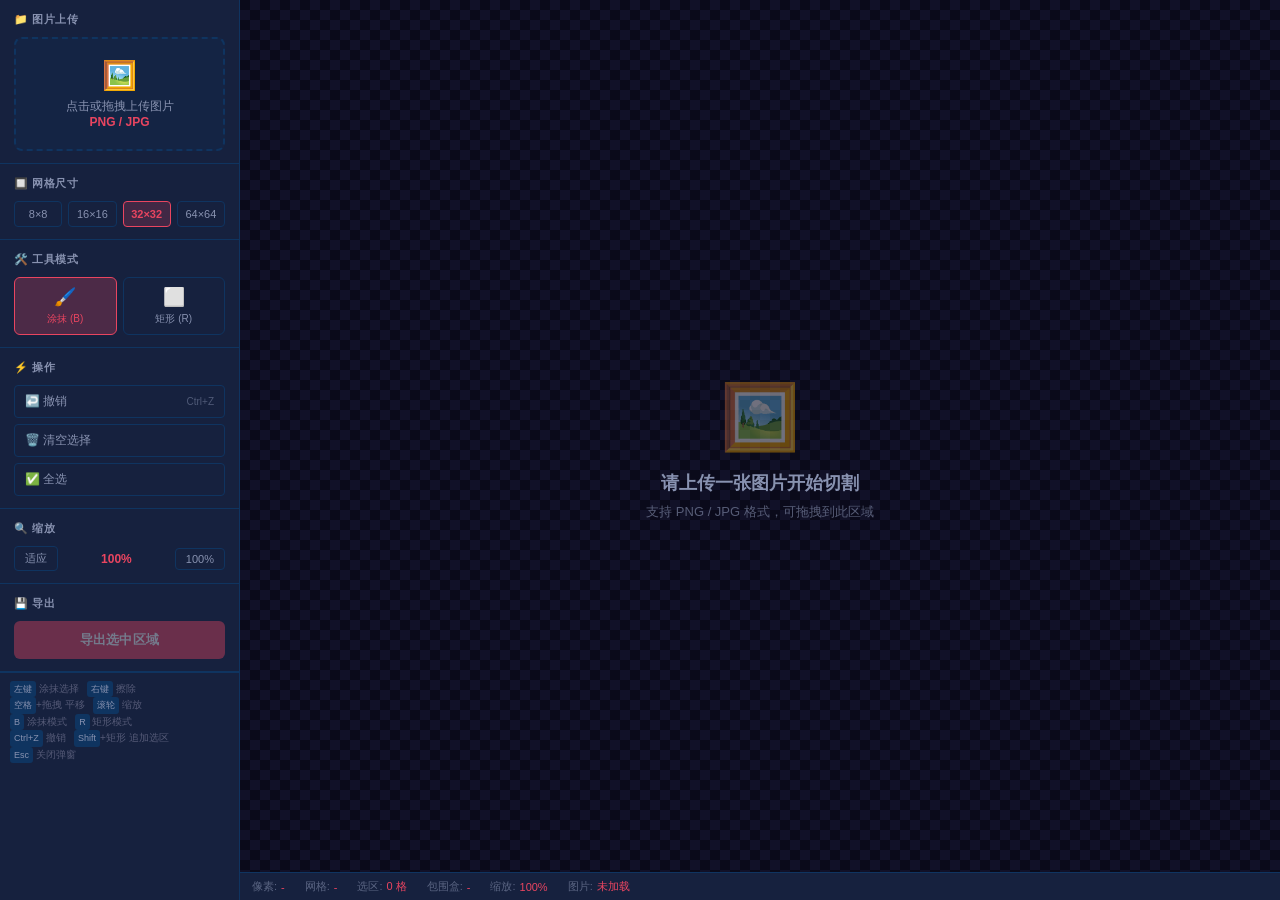
<file: tools/image-crop-tool.html>
<!DOCTYPE html>
<html lang="zh-CN">
<head>
<meta charset="UTF-8">
<meta name="viewport" content="width=device-width, initial-scale=1.0">
<title>图片网格切割工具</title>
<style>
/* ========== 全局重置与深色主题 ========== */
*, *::before, *::after { margin: 0; padding: 0; box-sizing: border-box; }
html, body { width: 100%; height: 100%; overflow: hidden; font-family: -apple-system, BlinkMacSystemFont, 'Segoe UI', Roboto, sans-serif; background: #1a1a2e; color: #e0e0e0; font-size: 13px; }

/* ========== 主布局 ========== */
.app { display: flex; width: 100%; height: 100%; }

/* ========== 左侧工具栏 ========== */
.sidebar {
  width: 240px; min-width: 240px; height: 100%;
  background: #16213e; border-right: 1px solid #0f3460;
  display: flex; flex-direction: column; overflow-y: auto;
  scrollbar-width: thin; scrollbar-color: #0f3460 transparent;
}
.sidebar::-webkit-scrollbar { width: 4px; }
.sidebar::-webkit-scrollbar-thumb { background: #0f3460; border-radius: 2px; }

.sidebar-section {
  padding: 12px 14px; border-bottom: 1px solid #0f3460;
}
.sidebar-section h3 {
  font-size: 11px; font-weight: 600; text-transform: uppercase;
  color: #8892b0; margin-bottom: 10px; letter-spacing: 0.5px;
}

/* 上传区域 */
.upload-area {
  border: 2px dashed #0f3460; border-radius: 8px; padding: 20px 12px;
  text-align: center; cursor: pointer; transition: all 0.2s;
  background: rgba(15, 52, 96, 0.2);
}
.upload-area:hover, .upload-area.drag-over {
  border-color: #e94560; background: rgba(233, 69, 96, 0.1);
}
.upload-area .icon { font-size: 28px; margin-bottom: 6px; }
.upload-area .text { font-size: 12px; color: #8892b0; }
.upload-area .text strong { color: #e94560; }
#fileInput { display: none; }

/* 网格设置 */
.grid-options { display: flex; flex-wrap: wrap; gap: 6px; }
.grid-btn {
  flex: 1; min-width: 48px; padding: 6px 4px; border: 1px solid #0f3460;
  background: transparent; color: #8892b0; border-radius: 4px;
  cursor: pointer; font-size: 11px; text-align: center; transition: all 0.15s;
}
.grid-btn:hover { border-color: #e94560; color: #e0e0e0; }
.grid-btn.active { border-color: #e94560; background: rgba(233, 69, 96, 0.2); color: #e94560; font-weight: 600; }

/* 工具模式按钮 */
.tool-buttons { display: flex; gap: 6px; }
.tool-btn {
  flex: 1; padding: 8px 6px; border: 1px solid #0f3460;
  background: transparent; color: #8892b0; border-radius: 6px;
  cursor: pointer; font-size: 12px; text-align: center; transition: all 0.15s;
  display: flex; flex-direction: column; align-items: center; gap: 4px;
}
.tool-btn .icon { font-size: 18px; }
.tool-btn .label { font-size: 10px; }
.tool-btn:hover { border-color: #e94560; color: #e0e0e0; }
.tool-btn.active { border-color: #e94560; background: rgba(233, 69, 96, 0.25); color: #e94560; }

/* 操作按钮 */
.action-buttons { display: flex; flex-direction: column; gap: 6px; }
.action-btn {
  width: 100%; padding: 7px 10px; border: 1px solid #0f3460;
  background: transparent; color: #8892b0; border-radius: 4px;
  cursor: pointer; font-size: 12px; text-align: left; transition: all 0.15s;
  display: flex; align-items: center; gap: 8px;
}
.action-btn:hover { border-color: #e94560; color: #e0e0e0; background: rgba(233, 69, 96, 0.1); }
.action-btn .shortcut { margin-left: auto; font-size: 10px; opacity: 0.5; }

/* 导出按钮 */
.export-btn {
  width: 100%; padding: 10px; border: none; border-radius: 6px;
  background: #e94560; color: #fff; font-size: 13px; font-weight: 600;
  cursor: pointer; transition: all 0.2s; letter-spacing: 0.3px;
}
.export-btn:hover { background: #d63651; transform: translateY(-1px); box-shadow: 0 4px 12px rgba(233, 69, 96, 0.3); }
.export-btn:disabled { opacity: 0.4; cursor: not-allowed; transform: none; box-shadow: none; }

/* 缩放控制 */
.zoom-controls { display: flex; align-items: center; gap: 6px; }
.zoom-display { flex: 1; text-align: center; font-size: 12px; color: #e94560; font-weight: 600; }
.zoom-btn {
  padding: 4px 10px; border: 1px solid #0f3460; background: transparent;
  color: #8892b0; border-radius: 4px; cursor: pointer; font-size: 11px; transition: all 0.15s;
}
.zoom-btn:hover { border-color: #e94560; color: #e0e0e0; }

/* ========== 中间画布区域 ========== */
.canvas-container {
  flex: 1; position: relative; overflow: hidden;
  background: #0a0a1a;
  background-image:
    linear-gradient(45deg, #111128 25%, transparent 25%),
    linear-gradient(-45deg, #111128 25%, transparent 25%),
    linear-gradient(45deg, transparent 75%, #111128 75%),
    linear-gradient(-45deg, transparent 75%, #111128 75%);
  background-size: 20px 20px;
  background-position: 0 0, 0 10px, 10px -10px, -10px 0px;
}
.canvas-wrapper {
  position: absolute; top: 0; left: 0;
  transform-origin: 0 0;
}
.canvas-wrapper canvas {
  position: absolute; top: 0; left: 0;
  image-rendering: pixelated;
}

/* 欢迎占位 */
.welcome-overlay {
  position: absolute; top: 0; left: 0; right: 0; bottom: 0;
  display: flex; flex-direction: column; align-items: center; justify-content: center;
  color: #8892b0; pointer-events: none;
}
.welcome-overlay.hidden { display: none; }
.welcome-overlay .icon { font-size: 64px; margin-bottom: 16px; opacity: 0.4; }
.welcome-overlay .title { font-size: 18px; font-weight: 600; margin-bottom: 8px; }
.welcome-overlay .desc { font-size: 13px; opacity: 0.6; }

/* ========== 底部状态栏 ========== */
.status-bar {
  position: absolute; bottom: 0; left: 240px; right: 0; height: 28px;
  background: #16213e; border-top: 1px solid #0f3460;
  display: flex; align-items: center; padding: 0 12px; gap: 20px;
  font-size: 11px; color: #8892b0; z-index: 100;
}
.status-item { display: flex; align-items: center; gap: 4px; white-space: nowrap; }
.status-item .label { opacity: 0.6; }
.status-item .value { color: #e94560; font-weight: 500; }

/* ========== 涂抹光标 ========== */
.canvas-container.mode-brush { cursor: url('data:image/svg+xml;utf8,<svg xmlns="http://www.w3.org/2000/svg" width="20" height="20"><circle cx="10" cy="10" r="8" fill="none" stroke="%23e94560" stroke-width="2"/><circle cx="10" cy="10" r="2" fill="%23e94560"/></svg>') 10 10, crosshair; }
.canvas-container.mode-rect { cursor: crosshair; }
.canvas-container.mode-erasing { cursor: url('data:image/svg+xml;utf8,<svg xmlns="http://www.w3.org/2000/svg" width="20" height="20"><rect x="3" y="3" width="14" height="14" rx="2" fill="none" stroke="%23ff6b6b" stroke-width="2"/><line x1="6" y1="6" x2="14" y2="14" stroke="%23ff6b6b" stroke-width="2"/><line x1="14" y1="6" x2="6" y2="14" stroke="%23ff6b6b" stroke-width="2"/></svg>') 10 10, crosshair; }
.canvas-container.mode-panning { cursor: grab; }
.canvas-container.mode-panning:active { cursor: grabbing; }

/* ========== 导出预览弹窗 ========== */
.modal-overlay {
  position: fixed; top: 0; left: 0; right: 0; bottom: 0;
  background: rgba(0, 0, 0, 0.7); display: flex; align-items: center; justify-content: center;
  z-index: 1000; opacity: 0; pointer-events: none; transition: opacity 0.2s;
}
.modal-overlay.visible { opacity: 1; pointer-events: auto; }
.modal {
  background: #16213e; border: 1px solid #0f3460; border-radius: 12px;
  padding: 24px; min-width: 400px; max-width: 600px; max-height: 80vh;
  overflow-y: auto; box-shadow: 0 20px 60px rgba(0, 0, 0, 0.5);
}
.modal h2 { font-size: 16px; margin-bottom: 16px; color: #e0e0e0; }
.modal-preview {
  background: #0a0a1a; border-radius: 8px; padding: 16px; margin-bottom: 16px;
  display: flex; align-items: center; justify-content: center; min-height: 150px;
  background-image:
    linear-gradient(45deg, #1a1a2e 25%, transparent 25%),
    linear-gradient(-45deg, #1a1a2e 25%, transparent 25%),
    linear-gradient(45deg, transparent 75%, #1a1a2e 75%),
    linear-gradient(-45deg, transparent 75%, #1a1a2e 75%);
  background-size: 12px 12px;
  background-position: 0 0, 0 6px, 6px -6px, -6px 0px;
}
.modal-preview img { max-width: 100%; max-height: 300px; image-rendering: pixelated; }
.modal-info { font-size: 12px; color: #8892b0; margin-bottom: 16px; }
.modal-input-group { margin-bottom: 16px; }
.modal-input-group label { display: block; font-size: 12px; color: #8892b0; margin-bottom: 6px; }
.modal-input-group input {
  width: 100%; padding: 8px 12px; background: #0a0a1a; border: 1px solid #0f3460;
  border-radius: 6px; color: #e0e0e0; font-size: 13px; outline: none;
}
.modal-input-group input:focus { border-color: #e94560; }
.modal-actions { display: flex; gap: 10px; justify-content: flex-end; }
.modal-actions button {
  padding: 8px 20px; border-radius: 6px; font-size: 13px; cursor: pointer;
  border: 1px solid #0f3460; transition: all 0.15s;
}
.btn-cancel { background: transparent; color: #8892b0; }
.btn-cancel:hover { border-color: #8892b0; color: #e0e0e0; }
.btn-download { background: #e94560; color: #fff; border-color: #e94560; font-weight: 600; }
.btn-download:hover { background: #d63651; }

/* ========== 操作提示 ========== */
.tips {
  padding: 8px 10px; font-size: 10px; color: #555a77; line-height: 1.6;
  border-top: 1px solid #0f3460;
}
.tips kbd {
  display: inline-block; padding: 1px 4px; background: #0f3460;
  border-radius: 3px; font-size: 9px; color: #8892b0; font-family: inherit;
}
</style>
</head>
<body>

<div class="app">
  <!-- 左侧工具栏 -->
  <div class="sidebar">
    <!-- 上传区 -->
    <div class="sidebar-section">
      <h3>📁 图片上传</h3>
      <div class="upload-area" id="uploadArea">
        <div class="icon">🖼️</div>
        <div class="text">点击或拖拽上传图片<br><strong>PNG / JPG</strong></div>
      </div>
      <input type="file" id="fileInput" accept="image/png,image/jpeg">
    </div>

    <!-- 网格设置 -->
    <div class="sidebar-section">
      <h3>🔲 网格尺寸</h3>
      <div class="grid-options" id="gridOptions">
        <button class="grid-btn" data-size="8">8×8</button>
        <button class="grid-btn" data-size="16">16×16</button>
        <button class="grid-btn active" data-size="32">32×32</button>
        <button class="grid-btn" data-size="64">64×64</button>
      </div>
    </div>

    <!-- 工具模式 -->
    <div class="sidebar-section">
      <h3>🛠️ 工具模式</h3>
      <div class="tool-buttons">
        <button class="tool-btn active" id="brushTool" data-tool="brush">
          <span class="icon">🖌️</span>
          <span class="label">涂抹 (B)</span>
        </button>
        <button class="tool-btn" id="rectTool" data-tool="rect">
          <span class="icon">⬜</span>
          <span class="label">矩形 (R)</span>
        </button>
      </div>
    </div>

    <!-- 操作按钮 -->
    <div class="sidebar-section">
      <h3>⚡ 操作</h3>
      <div class="action-buttons">
        <button class="action-btn" id="undoBtn">↩️ 撤销 <span class="shortcut">Ctrl+Z</span></button>
        <button class="action-btn" id="clearBtn">🗑️ 清空选择</button>
        <button class="action-btn" id="selectAllBtn">✅ 全选</button>
      </div>
    </div>

    <!-- 缩放 -->
    <div class="sidebar-section">
      <h3>🔍 缩放</h3>
      <div class="zoom-controls">
        <button class="zoom-btn" id="zoomFitBtn">适应</button>
        <span class="zoom-display" id="zoomDisplay">100%</span>
        <button class="zoom-btn" id="zoom100Btn">100%</button>
      </div>
    </div>

    <!-- 导出 -->
    <div class="sidebar-section">
      <h3>💾 导出</h3>
      <button class="export-btn" id="exportBtn" disabled>导出选中区域</button>
    </div>

    <!-- 操作提示 -->
    <div class="tips">
      <kbd>左键</kbd> 涂抹选择 &nbsp; <kbd>右键</kbd> 擦除<br>
      <kbd>空格</kbd>+拖拽 平移 &nbsp; <kbd>滚轮</kbd> 缩放<br>
      <kbd>B</kbd> 涂抹模式 &nbsp; <kbd>R</kbd> 矩形模式<br>
      <kbd>Ctrl+Z</kbd> 撤销 &nbsp; <kbd>Shift</kbd>+矩形 追加选区<br>
      <kbd>Esc</kbd> 关闭弹窗
    </div>
  </div>

  <!-- 中间画布区域 -->
  <div class="canvas-container mode-brush" id="canvasContainer">
    <div class="canvas-wrapper" id="canvasWrapper">
      <canvas id="canvasBase"></canvas>
      <canvas id="canvasGrid"></canvas>
      <canvas id="canvasOverlay"></canvas>
    </div>
    <div class="welcome-overlay" id="welcomeOverlay">
      <div class="icon">🖼️</div>
      <div class="title">请上传一张图片开始切割</div>
      <div class="desc">支持 PNG / JPG 格式，可拖拽到此区域</div>
    </div>
  </div>
</div>

<!-- 底部状态栏 -->
<div class="status-bar" id="statusBar">
  <div class="status-item"><span class="label">像素:</span> <span class="value" id="statusPixel">-</span></div>
  <div class="status-item"><span class="label">网格:</span> <span class="value" id="statusGrid">-</span></div>
  <div class="status-item"><span class="label">选区:</span> <span class="value" id="statusSelection">0 格</span></div>
  <div class="status-item"><span class="label">包围盒:</span> <span class="value" id="statusBBox">-</span></div>
  <div class="status-item"><span class="label">缩放:</span> <span class="value" id="statusZoom">100%</span></div>
  <div class="status-item"><span class="label">图片:</span> <span class="value" id="statusImage">未加载</span></div>
</div>

<!-- 导出预览弹窗 -->
<div class="modal-overlay" id="modalOverlay">
  <div class="modal">
    <h2>📦 导出预览</h2>
    <div class="modal-preview" id="modalPreview"></div>
    <div class="modal-info" id="modalInfo"></div>
    <div class="modal-input-group">
      <label>文件名</label>
      <input type="text" id="exportFilename" value="building_crop_1.png">
    </div>
    <div class="modal-actions">
      <button class="btn-cancel" id="modalCancelBtn">取消</button>
      <button class="btn-download" id="modalDownloadBtn">⬇️ 下载 PNG</button>
    </div>
  </div>
</div>

<script>
// ========== 应用状态 ==========
const state = {
  // 图片
  image: null,
  imageWidth: 0,
  imageHeight: 0,

  // 视图
  zoom: 1,
  panX: 0,
  panY: 0,

  // 网格
  gridSize: 32,
  gridCols: 0,
  gridRows: 0,

  // 选区
  selected: new Set(),
  undoStack: [],
  maxUndo: 50,

  // 工具
  tool: 'brush', // 'brush' | 'rect'
  isPainting: false,
  isErasing: false,
  isPanning: false,
  spaceDown: false,

  // 涂抹追踪
  lastGridPos: null,
  paintedThisStroke: new Set(),

  // 矩形选择
  rectStart: null,
  rectEnd: null,

  // 导出
  exportCount: 1,
  exportBlob: null,
};

// ========== DOM 引用 ==========
const $ = id => document.getElementById(id);
const canvasContainer = $('canvasContainer');
const canvasWrapper = $('canvasWrapper');
const canvasBase = $('canvasBase');
const canvasGrid = $('canvasGrid');
const canvasOverlay = $('canvasOverlay');
const ctxBase = canvasBase.getContext('2d');
const ctxGrid = canvasGrid.getContext('2d');
const ctxOverlay = canvasOverlay.getContext('2d');

// ========== 工具函数 ==========
function clamp(val, min, max) { return Math.max(min, Math.min(max, val)); }

// 屏幕坐标 → 图片像素坐标
function screenToImage(sx, sy) {
  const rect = canvasContainer.getBoundingClientRect();
  const x = (sx - rect.left - state.panX) / state.zoom;
  const y = (sy - rect.top - state.panY) / state.zoom;
  return { x, y };
}

// 图片像素坐标 → 网格坐标
function imageToGrid(ix, iy) {
  const col = Math.floor(ix / state.gridSize);
  const row = Math.floor(iy / state.gridSize);
  return { col, row };
}

// 屏幕坐标 → 网格坐标
function screenToGrid(sx, sy) {
  const { x, y } = screenToImage(sx, sy);
  return imageToGrid(x, y);
}

// 网格坐标是否有效
function isValidGrid(col, row) {
  return col >= 0 && col < state.gridCols && row >= 0 && row < state.gridRows;
}

// 网格key
function gridKey(col, row) { return `${col},${row}`; }

// Bresenham 线算法
function bresenhamLine(x0, y0, x1, y1) {
  const points = [];
  const dx = Math.abs(x1 - x0), dy = Math.abs(y1 - y0);
  const sx = x0 < x1 ? 1 : -1, sy = y0 < y1 ? 1 : -1;
  let err = dx - dy;
  while (true) {
    points.push({ col: x0, row: y0 });
    if (x0 === x1 && y0 === y1) break;
    const e2 = 2 * err;
    if (e2 > -dy) { err -= dy; x0 += sx; }
    if (e2 < dx) { err += dx; y0 += sy; }
  }
  return points;
}

// ========== 图片上传 ==========
function setupUpload() {
  const uploadArea = $('uploadArea');
  const fileInput = $('fileInput');

  uploadArea.addEventListener('click', () => fileInput.click());

  fileInput.addEventListener('change', e => {
    if (e.target.files.length > 0) loadImage(e.target.files[0]);
  });

  // 拖拽上传（工具栏上传区域）
  uploadArea.addEventListener('dragover', e => { e.preventDefault(); uploadArea.classList.add('drag-over'); });
  uploadArea.addEventListener('dragleave', () => uploadArea.classList.remove('drag-over'));
  uploadArea.addEventListener('drop', e => {
    e.preventDefault(); uploadArea.classList.remove('drag-over');
    if (e.dataTransfer.files.length > 0) loadImage(e.dataTransfer.files[0]);
  });

  // 拖拽上传（画布区域）
  canvasContainer.addEventListener('dragover', e => { e.preventDefault(); });
  canvasContainer.addEventListener('drop', e => {
    e.preventDefault();
    if (e.dataTransfer.files.length > 0) loadImage(e.dataTransfer.files[0]);
  });
}

function loadImage(file) {
  if (!file.type.match(/^image\/(png|jpeg)$/)) {
    alert('请上传 PNG 或 JPG 格式的图片');
    return;
  }
  const reader = new FileReader();
  reader.onload = e => {
    const img = new Image();
    img.onload = () => {
      state.image = img;
      state.imageWidth = img.width;
      state.imageHeight = img.height;
      state.selected.clear();
      state.undoStack = [];

      updateGridDimensions();
      initCanvases();
      zoomToFit();
      renderAll();

      $('welcomeOverlay').classList.add('hidden');
      $('exportBtn').disabled = false;
      $('statusImage').textContent = `${img.width}×${img.height}`;
    };
    img.src = e.target.result;
  };
  reader.readAsDataURL(file);
}

// ========== Canvas 初始化 ==========
function initCanvases() {
  const w = state.imageWidth;
  const h = state.imageHeight;
  [canvasBase, canvasGrid, canvasOverlay].forEach(c => {
    c.width = w;
    c.height = h;
    c.style.width = w + 'px';
    c.style.height = h + 'px';
  });
  canvasWrapper.style.width = w + 'px';
  canvasWrapper.style.height = h + 'px';

  // 绘制原图
  ctxBase.clearRect(0, 0, w, h);
  ctxBase.drawImage(state.image, 0, 0);
}

// ========== 网格系统 ==========
function updateGridDimensions() {
  state.gridCols = Math.ceil(state.imageWidth / state.gridSize);
  state.gridRows = Math.ceil(state.imageHeight / state.gridSize);
}

function renderGrid() {
  if (!state.image) return;
  const w = state.imageWidth, h = state.imageHeight;
  const gs = state.gridSize;
  ctxGrid.clearRect(0, 0, w, h);

  // 缩放后网格在屏幕上的像素大小
  const screenGridSize = gs * state.zoom;
  if (screenGridSize < 4) return; // 太小不绘制网格线

  ctxGrid.strokeStyle = 'rgba(255, 255, 255, 0.08)';
  ctxGrid.lineWidth = 1;
  ctxGrid.beginPath();

  // 竖线
  for (let x = 0; x <= w; x += gs) {
    ctxGrid.moveTo(x + 0.5, 0);
    ctxGrid.lineTo(x + 0.5, h);
  }
  // 横线
  for (let y = 0; y <= h; y += gs) {
    ctxGrid.moveTo(0, y + 0.5);
    ctxGrid.lineTo(w, y + 0.5);
  }
  ctxGrid.stroke();
}

// ========== 选区渲染 ==========
function renderOverlay() {
  if (!state.image) return;
  const w = state.imageWidth, h = state.imageHeight;
  const gs = state.gridSize;
  ctxOverlay.clearRect(0, 0, w, h);

  // 绘制选中的方块
  ctxOverlay.fillStyle = 'rgba(233, 69, 96, 0.3)';
  ctxOverlay.strokeStyle = 'rgba(233, 69, 96, 0.6)';
  ctxOverlay.lineWidth = 1;
  for (const key of state.selected) {
    const [col, row] = key.split(',').map(Number);
    const x = col * gs, y = row * gs;
    const cw = Math.min(gs, w - x), ch = Math.min(gs, h - y);
    ctxOverlay.fillRect(x, y, cw, ch);
    ctxOverlay.strokeRect(x + 0.5, y + 0.5, cw - 1, ch - 1);
  }

  // 矩形选择预览
  if (state.tool === 'rect' && state.rectStart && state.rectEnd) {
    const x1 = Math.min(state.rectStart.col, state.rectEnd.col);
    const y1 = Math.min(state.rectStart.row, state.rectEnd.row);
    const x2 = Math.max(state.rectStart.col, state.rectEnd.col);
    const y2 = Math.max(state.rectStart.row, state.rectEnd.row);

    ctxOverlay.setLineDash([4, 4]);
    ctxOverlay.strokeStyle = 'rgba(100, 200, 255, 0.8)';
    ctxOverlay.lineWidth = 2;
    const rx = x1 * gs, ry = y1 * gs;
    const rw = (x2 - x1 + 1) * gs, rh = (y2 - y1 + 1) * gs;
    ctxOverlay.strokeRect(rx, ry, rw, rh);
    ctxOverlay.setLineDash([]);

    // 尺寸标注
    ctxOverlay.fillStyle = 'rgba(100, 200, 255, 0.9)';
    ctxOverlay.font = `${Math.max(12, 14 / state.zoom)}px sans-serif`;
    const labelText = `${rw}×${rh} px`;
    ctxOverlay.fillText(labelText, rx + 4, ry - 6 / state.zoom);
  }

  updateSelectionStatus();
}

// 仅重绘变化的网格方块（脏区域）
function renderDirtyCells(cells) {
  if (!state.image) return;
  const gs = state.gridSize;
  const w = state.imageWidth, h = state.imageHeight;
  for (const { col, row } of cells) {
    const x = col * gs, y = row * gs;
    const cw = Math.min(gs, w - x), ch = Math.min(gs, h - y);
    ctxOverlay.clearRect(x, y, cw, ch);
    if (state.selected.has(gridKey(col, row))) {
      ctxOverlay.fillStyle = 'rgba(233, 69, 96, 0.3)';
      ctxOverlay.fillRect(x, y, cw, ch);
      ctxOverlay.strokeStyle = 'rgba(233, 69, 96, 0.6)';
      ctxOverlay.lineWidth = 1;
      ctxOverlay.strokeRect(x + 0.5, y + 0.5, cw - 1, ch - 1);
    }
  }
}

// ========== 视图变换 ==========
function applyTransform() {
  canvasWrapper.style.transform = `translate(${state.panX}px, ${state.panY}px) scale(${state.zoom})`;
  $('zoomDisplay').textContent = Math.round(state.zoom * 100) + '%';
  $('statusZoom').textContent = Math.round(state.zoom * 100) + '%';
}

function zoomToFit() {
  if (!state.image) return;
  const rect = canvasContainer.getBoundingClientRect();
  const scaleX = (rect.width - 40) / state.imageWidth;
  const scaleY = (rect.height - 40) / state.imageHeight;
  state.zoom = Math.min(scaleX, scaleY, 1);
  state.panX = (rect.width - state.imageWidth * state.zoom) / 2;
  state.panY = (rect.height - state.imageHeight * state.zoom) / 2;
  applyTransform();
  renderGrid();
}

function zoomTo100() {
  if (!state.image) return;
  const rect = canvasContainer.getBoundingClientRect();
  state.zoom = 1;
  state.panX = (rect.width - state.imageWidth) / 2;
  state.panY = (rect.height - state.imageHeight) / 2;
  applyTransform();
  renderGrid();
}

function zoomAt(cx, cy, delta) {
  const oldZoom = state.zoom;
  const factor = delta > 0 ? 0.9 : 1.1;
  state.zoom = clamp(state.zoom * factor, 0.05, 20);

  // 以鼠标位置为中心缩放
  const rect = canvasContainer.getBoundingClientRect();
  const mx = cx - rect.left;
  const my = cy - rect.top;
  state.panX = mx - (mx - state.panX) * (state.zoom / oldZoom);
  state.panY = my - (my - state.panY) * (state.zoom / oldZoom);

  applyTransform();
  renderGrid();
}

// ========== 渲染全部 ==========
function renderAll() {
  renderGrid();
  renderOverlay();
  applyTransform();
}

// ========== 选区状态更新 ==========
function updateSelectionStatus() {
  const count = state.selected.size;
  $('statusSelection').textContent = count + ' 格';

  if (count === 0) {
    $('statusBBox').textContent = '-';
    return;
  }

  let minC = Infinity, maxC = -Infinity, minR = Infinity, maxR = -Infinity;
  for (const key of state.selected) {
    const [c, r] = key.split(',').map(Number);
    if (c < minC) minC = c; if (c > maxC) maxC = c;
    if (r < minR) minR = r; if (r > maxR) maxR = r;
  }
  const bw = (maxC - minC + 1) * state.gridSize;
  const bh = (maxR - minR + 1) * state.gridSize;
  $('statusBBox').textContent = `${bw}×${bh} px`;
}

// ========== 撤销系统 ==========
function pushUndo() {
  state.undoStack.push(new Set(state.selected));
  if (state.undoStack.length > state.maxUndo) state.undoStack.shift();
}

function undo() {
  if (state.undoStack.length === 0) return;
  state.selected = state.undoStack.pop();
  renderOverlay();
}

// ========== 涂抹模式交互 ==========
function setupBrushInteraction() {
  let animFrameId = null;
  let dirtyCells = [];

  function flushDirty() {
    if (dirtyCells.length > 0) {
      renderDirtyCells(dirtyCells);
      dirtyCells = [];
    }
    animFrameId = null;
  }

  function scheduleDirtyRender(cells) {
    dirtyCells.push(...cells);
    if (!animFrameId) {
      animFrameId = requestAnimationFrame(flushDirty);
    }
  }

  function paintCell(col, row, erase) {
    if (!isValidGrid(col, row)) return false;
    const key = gridKey(col, row);
    if (erase) {
      if (state.selected.has(key)) {
        state.selected.delete(key);
        scheduleDirtyRender([{ col, row }]);
        return true;
      }
    } else {
      if (!state.selected.has(key)) {
        state.selected.add(key);
        scheduleDirtyRender([{ col, row }]);
        return true;
      }
    }
    return false;
  }

  canvasContainer.addEventListener('mousedown', e => {
    if (!state.image) return;
    if (state.spaceDown || e.button === 1) {
      // 平移
      state.isPanning = true;
      state._panStartX = e.clientX - state.panX;
      state._panStartY = e.clientY - state.panY;
      canvasContainer.classList.add('mode-panning');
      e.preventDefault();
      return;
    }

    if (state.tool === 'brush') {
      const erase = e.button === 2;
      state.isPainting = true;
      state.isErasing = erase;
      if (erase) canvasContainer.classList.add('mode-erasing');

      pushUndo();

      const { col, row } = screenToGrid(e.clientX, e.clientY);
      state.lastGridPos = { col, row };
      state.paintedThisStroke = new Set();
      paintCell(col, row, erase);
      state.paintedThisStroke.add(gridKey(col, row));
      updateSelectionStatus();
    } else if (state.tool === 'rect') {
      if (e.button !== 0) return;
      const { col, row } = screenToGrid(e.clientX, e.clientY);
      if (!isValidGrid(col, row)) return;
      state.rectStart = { col, row };
      state.rectEnd = { col, row };
      state.isPainting = true;
    }
  });

  canvasContainer.addEventListener('mousemove', e => {
    if (!state.image) return;

    // 更新状态栏坐标
    const { x, y } = screenToImage(e.clientX, e.clientY);
    const { col, row } = imageToGrid(x, y);
    $('statusPixel').textContent = `${Math.floor(x)}, ${Math.floor(y)}`;
    $('statusGrid').textContent = isValidGrid(col, row) ? `${col}, ${row}` : '-';

    // 平移
    if (state.isPanning) {
      state.panX = e.clientX - state._panStartX;
      state.panY = e.clientY - state._panStartY;
      applyTransform();
      return;
    }

    // 涂抹模式拖拽
    if (state.tool === 'brush' && state.isPainting) {
      const curr = screenToGrid(e.clientX, e.clientY);
      if (state.lastGridPos) {
        const points = bresenhamLine(state.lastGridPos.col, state.lastGridPos.row, curr.col, curr.row);
        for (const p of points) {
          const pk = gridKey(p.col, p.row);
          if (!state.paintedThisStroke.has(pk)) {
            paintCell(p.col, p.row, state.isErasing);
            state.paintedThisStroke.add(pk);
          }
        }
      }
      state.lastGridPos = curr;
      updateSelectionStatus();
    }

    // 矩形模式拖拽
    if (state.tool === 'rect' && state.isPainting && state.rectStart) {
      const curr = screenToGrid(e.clientX, e.clientY);
      state.rectEnd = {
        col: clamp(curr.col, 0, state.gridCols - 1),
        row: clamp(curr.row, 0, state.gridRows - 1)
      };
      renderOverlay();
    }
  });

  function endPaint(e) {
    if (state.isPanning) {
      state.isPanning = false;
      canvasContainer.classList.remove('mode-panning');
      updateCursorClass();
      return;
    }

    if (state.tool === 'brush' && state.isPainting) {
      state.isPainting = false;
      state.isErasing = false;
      state.lastGridPos = null;
      canvasContainer.classList.remove('mode-erasing');
      updateCursorClass();
      // 如果没有实际变化，弹出撤销栈
      if (state.undoStack.length > 0) {
        const prev = state.undoStack[state.undoStack.length - 1];
        if (prev.size === state.selected.size) {
          let same = true;
          for (const k of prev) { if (!state.selected.has(k)) { same = false; break; } }
          if (same) state.undoStack.pop();
        }
      }
      renderOverlay();
    }

    if (state.tool === 'rect' && state.isPainting && state.rectStart && state.rectEnd) {
      state.isPainting = false;
      const shift = e.shiftKey;
      if (!shift) pushUndo();
      else pushUndo();

      const c1 = Math.min(state.rectStart.col, state.rectEnd.col);
      const r1 = Math.min(state.rectStart.row, state.rectEnd.row);
      const c2 = Math.max(state.rectStart.col, state.rectEnd.col);
      const r2 = Math.max(state.rectStart.row, state.rectEnd.row);

      if (!shift) state.selected.clear();

      for (let c = c1; c <= c2; c++) {
        for (let r = r1; r <= r2; r++) {
          if (isValidGrid(c, r)) state.selected.add(gridKey(c, r));
        }
      }

      state.rectStart = null;
      state.rectEnd = null;
      renderOverlay();
    }
  }

  window.addEventListener('mouseup', endPaint);

  // 滚轮缩放
  canvasContainer.addEventListener('wheel', e => {
    e.preventDefault();
    zoomAt(e.clientX, e.clientY, e.deltaY);
  }, { passive: false });

  // 禁止右键菜单
  canvasContainer.addEventListener('contextmenu', e => e.preventDefault());
}

// ========== 工具模式切换 ==========
function updateCursorClass() {
  canvasContainer.classList.remove('mode-brush', 'mode-rect', 'mode-erasing', 'mode-panning');
  if (state.spaceDown) {
    canvasContainer.classList.add('mode-panning');
  } else if (state.tool === 'brush') {
    canvasContainer.classList.add('mode-brush');
  } else if (state.tool === 'rect') {
    canvasContainer.classList.add('mode-rect');
  }
}

function setTool(tool) {
  state.tool = tool;
  document.querySelectorAll('.tool-btn').forEach(btn => {
    btn.classList.toggle('active', btn.dataset.tool === tool);
  });
  updateCursorClass();
}

// ========== 网格尺寸切换 ==========
function setGridSize(size) {
  // 将已选区域的像素范围映射到新网格
  const oldGs = state.gridSize;
  const newGs = size;

  if (state.selected.size > 0 && oldGs !== newGs) {
    // 收集选中的像素范围
    const pixels = new Set();
    for (const key of state.selected) {
      const [col, row] = key.split(',').map(Number);
      for (let dx = 0; dx < oldGs; dx++) {
        for (let dy = 0; dy < oldGs; dy++) {
          pixels.add(`${col * oldGs + dx},${row * oldGs + dy}`);
        }
      }
    }
    // 按新网格重新映射
    const newSelected = new Set();
    for (const pk of pixels) {
      const [px, py] = pk.split(',').map(Number);
      const nc = Math.floor(px / newGs);
      const nr = Math.floor(py / newGs);
      newSelected.add(gridKey(nc, nr));
    }
    state.selected = newSelected;
  }

  state.gridSize = newGs;
  updateGridDimensions();

  document.querySelectorAll('.grid-btn').forEach(btn => {
    btn.classList.toggle('active', parseInt(btn.dataset.size) === newGs);
  });

  if (state.image) renderAll();
}

// ========== 导出功能 ==========
function doExport() {
  if (!state.image || state.selected.size === 0) {
    alert('请先选择要导出的区域');
    return;
  }

  const gs = state.gridSize;
  let minC = Infinity, maxC = -Infinity, minR = Infinity, maxR = -Infinity;
  for (const key of state.selected) {
    const [c, r] = key.split(',').map(Number);
    if (c < minC) minC = c; if (c > maxC) maxC = c;
    if (r < minR) minR = r; if (r > maxR) maxR = r;
  }

  const sx = minC * gs, sy = minR * gs;
  const sw = Math.min((maxC - minC + 1) * gs, state.imageWidth - sx);
  const sh = Math.min((maxR - minR + 1) * gs, state.imageHeight - sy);

  // 创建离屏 Canvas
  const offCanvas = document.createElement('canvas');
  offCanvas.width = sw;
  offCanvas.height = sh;
  const offCtx = offCanvas.getContext('2d');

  // 从原图复制像素
  offCtx.drawImage(state.image, sx, sy, sw, sh, 0, 0, sw, sh);

  // 将未选中的网格方块设为透明
  const imageData = offCtx.getImageData(0, 0, sw, sh);
  const data = imageData.data;

  for (let r = minR; r <= maxR; r++) {
    for (let c = minC; c <= maxC; c++) {
      if (!state.selected.has(gridKey(c, r))) {
        // 清除这个网格方块的像素
        const bx = (c - minC) * gs;
        const by = (r - minR) * gs;
        const bw = Math.min(gs, sw - bx);
        const bh = Math.min(gs, sh - by);
        for (let dy = 0; dy < bh; dy++) {
          for (let dx = 0; dx < bw; dx++) {
            const idx = ((by + dy) * sw + (bx + dx)) * 4;
            data[idx + 3] = 0; // alpha = 0
          }
        }
      }
    }
  }

  offCtx.putImageData(imageData, 0, 0);

  // 生成预览
  offCanvas.toBlob(blob => {
    state.exportBlob = blob;
    const url = URL.createObjectURL(blob);

    const preview = $('modalPreview');
    preview.innerHTML = '';
    const img = document.createElement('img');
    img.src = url;
    preview.appendChild(img);

    $('modalInfo').textContent = `尺寸: ${sw}×${sh} 像素 | 已选: ${state.selected.size} 格 | 文件大小: ${(blob.size / 1024).toFixed(1)} KB`;
    $('exportFilename').value = `building_crop_${state.exportCount}.png`;
    $('modalOverlay').classList.add('visible');
  }, 'image/png');
}

function downloadExport() {
  if (!state.exportBlob) return;
  const filename = $('exportFilename').value || `building_crop_${state.exportCount}.png`;
  const url = URL.createObjectURL(state.exportBlob);
  const a = document.createElement('a');
  a.href = url;
  a.download = filename;
  document.body.appendChild(a);
  a.click();
  document.body.removeChild(a);
  URL.revokeObjectURL(url);
  state.exportCount++;
  closeModal();
}

function closeModal() {
  $('modalOverlay').classList.remove('visible');
  state.exportBlob = null;
}

// ========== 键盘快捷键 ==========
function setupKeyboard() {
  window.addEventListener('keydown', e => {
    // Ctrl+Z 撤销
    if (e.ctrlKey && e.key === 'z') {
      e.preventDefault();
      undo();
      return;
    }

    // 空格：平移模式
    if (e.code === 'Space' && !e.repeat) {
      e.preventDefault();
      state.spaceDown = true;
      updateCursorClass();
      return;
    }

    // B：涂抹模式
    if (e.key === 'b' || e.key === 'B') {
      if (!e.ctrlKey && !e.altKey) setTool('brush');
      return;
    }

    // R：矩形模式
    if (e.key === 'r' || e.key === 'R') {
      if (!e.ctrlKey && !e.altKey) setTool('rect');
      return;
    }

    // Esc：关闭弹窗
    if (e.key === 'Escape') {
      closeModal();
      return;
    }
  });

  window.addEventListener('keyup', e => {
    if (e.code === 'Space') {
      state.spaceDown = false;
      updateCursorClass();
    }
  });
}

// ========== 按钮事件绑定 ==========
function setupButtons() {
  // 网格尺寸
  document.querySelectorAll('.grid-btn').forEach(btn => {
    btn.addEventListener('click', () => setGridSize(parseInt(btn.dataset.size)));
  });

  // 工具模式
  $('brushTool').addEventListener('click', () => setTool('brush'));
  $('rectTool').addEventListener('click', () => setTool('rect'));

  // 操作按钮
  $('undoBtn').addEventListener('click', undo);
  $('clearBtn').addEventListener('click', () => {
    if (state.selected.size > 0) {
      pushUndo();
      state.selected.clear();
      renderOverlay();
    }
  });
  $('selectAllBtn').addEventListener('click', () => {
    if (!state.image) return;
    pushUndo();
    state.selected.clear();
    for (let c = 0; c < state.gridCols; c++) {
      for (let r = 0; r < state.gridRows; r++) {
        state.selected.add(gridKey(c, r));
      }
    }
    renderOverlay();
  });

  // 缩放
  $('zoomFitBtn').addEventListener('click', zoomToFit);
  $('zoom100Btn').addEventListener('click', zoomTo100);

  // 导出
  $('exportBtn').addEventListener('click', doExport);
  $('modalCancelBtn').addEventListener('click', closeModal);
  $('modalDownloadBtn').addEventListener('click', downloadExport);

  // 点击遮罩关闭弹窗
  $('modalOverlay').addEventListener('click', e => {
    if (e.target === $('modalOverlay')) closeModal();
  });
}

// ========== 悬停高亮 ==========
let hoverCell = null;
function setupHoverHighlight() {
  canvasContainer.addEventListener('mousemove', e => {
    if (!state.image || state.isPainting || state.isPanning) return;
    const { col, row } = screenToGrid(e.clientX, e.clientY);
    const key = gridKey(col, row);
    if (hoverCell !== key) {
      // 清除旧高亮
      if (hoverCell) {
        const [oc, or] = hoverCell.split(',').map(Number);
        renderDirtyCells([{ col: oc, row: or }]);
      }
      hoverCell = isValidGrid(col, row) ? key : null;
      // 绘制新高亮
      if (hoverCell) {
        const gs = state.gridSize;
        const x = col * gs, y = row * gs;
        const cw = Math.min(gs, state.imageWidth - x);
        const ch = Math.min(gs, state.imageHeight - y);
        // 先重绘该cell（处理已选中的情况）
        renderDirtyCells([{ col, row }]);
        // 再画高亮边框
        ctxOverlay.strokeStyle = 'rgba(255, 255, 255, 0.5)';
        ctxOverlay.lineWidth = 2;
        ctxOverlay.strokeRect(x + 1, y + 1, cw - 2, ch - 2);
      }
    }
  });

  canvasContainer.addEventListener('mouseleave', () => {
    if (hoverCell) {
      const [oc, or] = hoverCell.split(',').map(Number);
      renderDirtyCells([{ col: oc, row: or }]);
      hoverCell = null;
    }
  });
}

// ========== 窗口resize ==========
function setupResize() {
  window.addEventListener('resize', () => {
    if (state.image) {
      // 不改变缩放，只更新状态栏位置已自动处理
    }
  });
}

// ========== 初始化 ==========
function init() {
  setupUpload();
  setupBrushInteraction();
  setupKeyboard();
  setupButtons();
  setupHoverHighlight();
  setupResize();
}

init();
</script>
</body>
</html>
</file>
